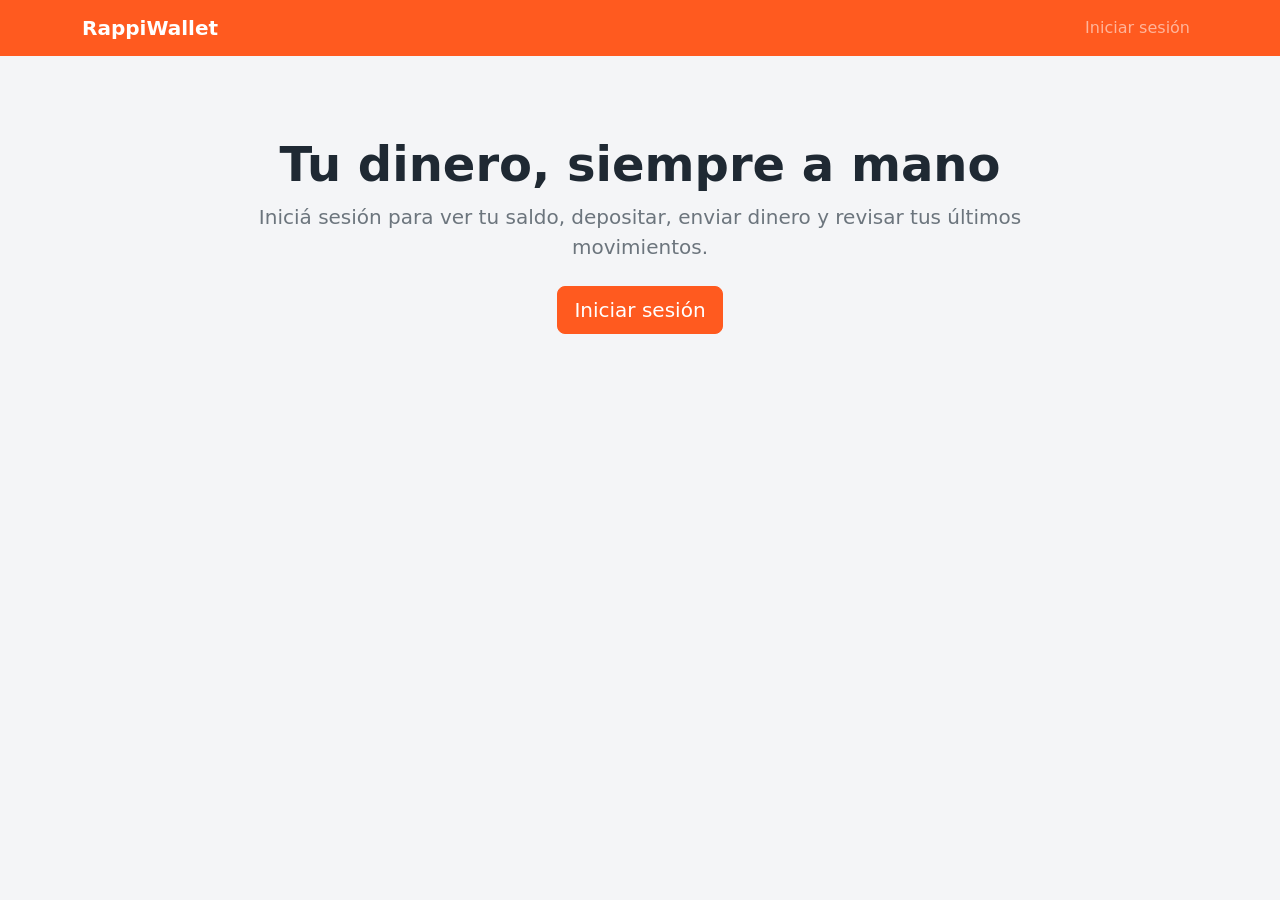
<file: index.html>
<!DOCTYPE html>
<html lang="es">
  <head>
    <meta charset="UTF-8" />
    <meta http-equiv="refresh" content="0; url=HTML/index.html" />
    <title>RappiWallet</title>
  </head>
  <body>
    <p>
      Redirigiendo a RappiWallet…
      Si no sos redirigido, <a href="HTML/index.html">hacé clic acá</a>.
    </p>
  </body>
</html>
</file>
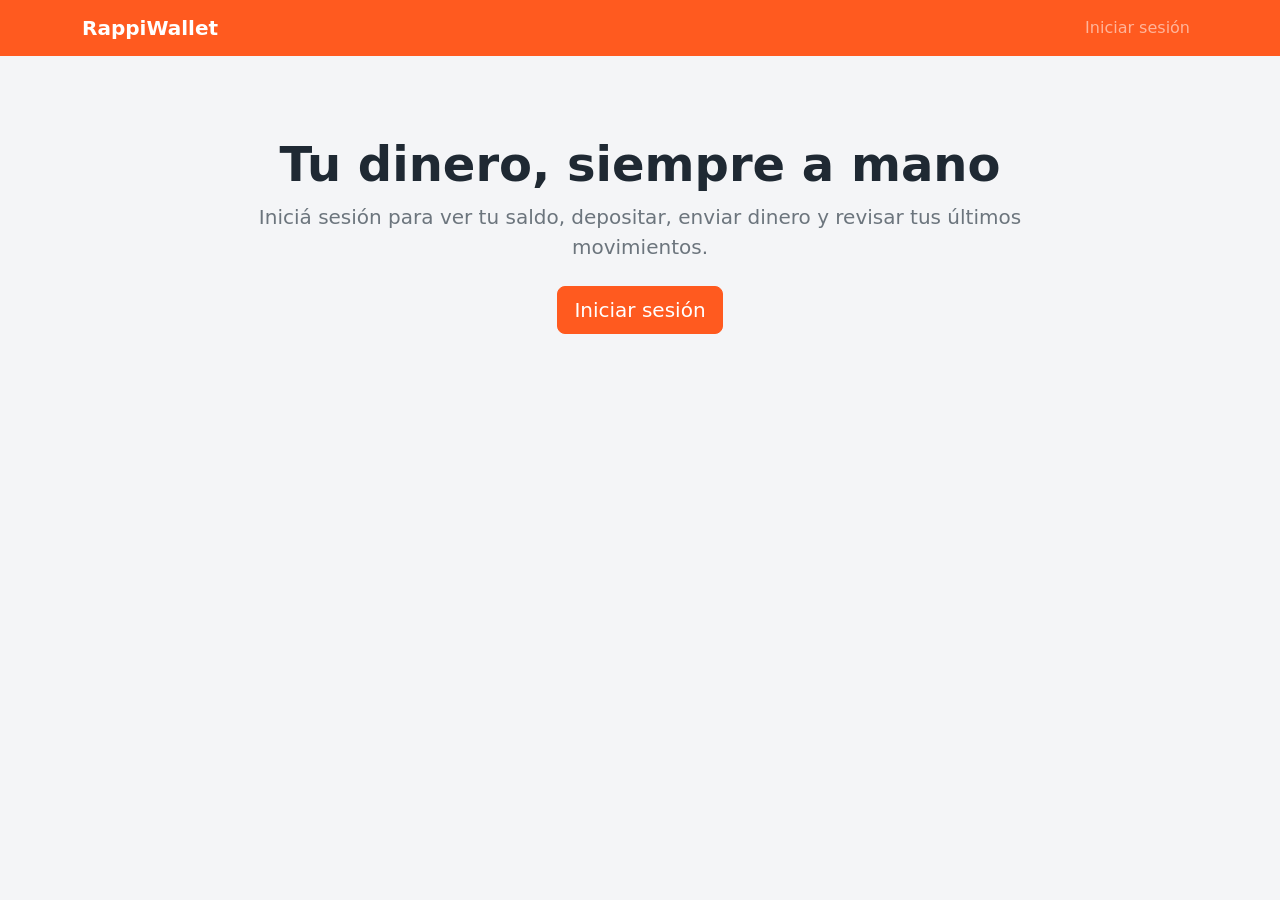
<file: HTML/index.html>
<!DOCTYPE html>
<html lang="es">
  <head>
    <meta charset="UTF-8" />
    <meta name="viewport" content="width=device-width, initial-scale=1.0" />
    <meta name="description" content="RappiWallet — billetera digital de práctica: inicio de sesión, menú, depósitos, envíos y últimos movimientos." />
    <link
      href="https://cdn.jsdelivr.net/npm/bootstrap@5.3.3/dist/css/bootstrap.min.css"
      rel="stylesheet"
    />
    <link rel="stylesheet" href="../CSS/styles.css" />
    <title>RappiWallet | Inicio</title>
  </head>
  <body>
    <header>
      <nav class="navbar navbar-expand-lg navbar-dark bg-primary">
        <div class="container">
          <a class="navbar-brand fw-bold" href="index.html">RappiWallet</a>
          <button
            class="navbar-toggler"
            type="button"
            data-bs-toggle="collapse"
            data-bs-target="#navbarNav"
            aria-controls="navbarNav"
            aria-expanded="false"
            aria-label="Abrir navegación"
          >
            <span class="navbar-toggler-icon"></span>
          </button>
          <div class="collapse navbar-collapse" id="navbarNav">
            <ul class="navbar-nav ms-auto">
              <li class="nav-item">
                <a class="nav-link" href="login.html">Iniciar sesión</a>
              </li>
            </ul>
          </div>
        </div>
      </nav>
    </header>

    <main class="container">
      <section class="hero text-center">
        <h1 class="display-5 fw-bold">Tu dinero, siempre a mano</h1>
        <p class="lead text-secondary">
          Iniciá sesión para ver tu saldo, depositar, enviar dinero y revisar tus
          últimos movimientos.
        </p>
        <a href="login.html" class="btn btn-primary btn-lg mt-2">Iniciar sesión</a>
      </section>
    </main>

    <script src="https://cdn.jsdelivr.net/npm/bootstrap@5.3.3/dist/js/bootstrap.bundle.min.js"></script>
  </body>
</html>
</file>
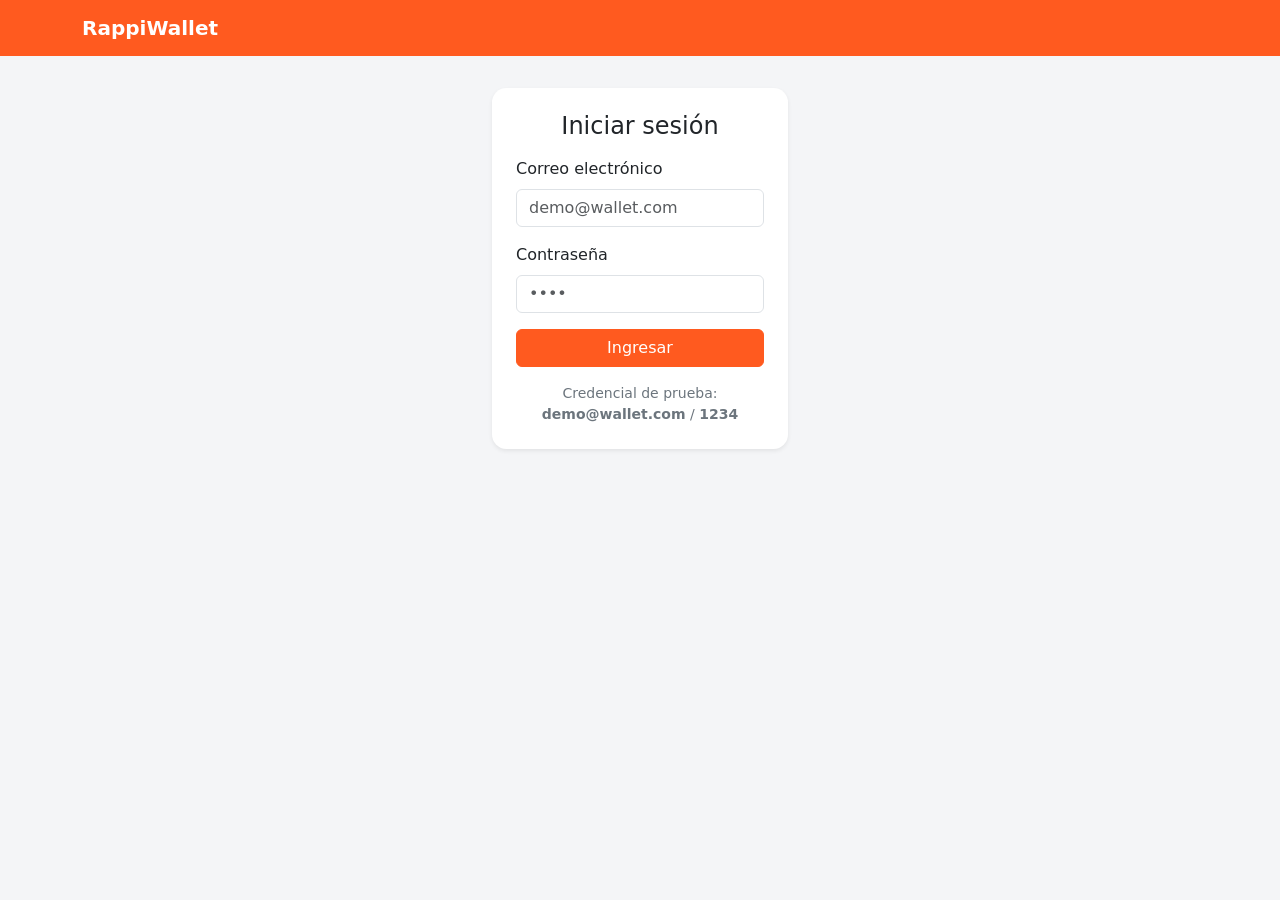
<file: HTML/deposit.html>
<!DOCTYPE html>
<html lang="es">
  <head>
    <meta charset="UTF-8" />
    <meta name="viewport" content="width=device-width, initial-scale=1.0" />
    <meta name="description" content="Depositar dinero en RappiWallet." />
    <link
      href="https://cdn.jsdelivr.net/npm/bootstrap@5.3.3/dist/css/bootstrap.min.css"
      rel="stylesheet"
    />
    <link rel="stylesheet" href="../CSS/styles.css" />
    <title>RappiWallet | Depositar</title>
  </head>
  <body>
    <header>
      <nav class="navbar navbar-expand-lg navbar-dark bg-primary">
        <div class="container">
          <a class="navbar-brand fw-bold" href="menu.html">RappiWallet</a>
          <a href="menu.html" class="btn btn-outline-light btn-sm">Volver al menú</a>
        </div>
      </nav>
    </header>

    <main class="container">
      <div class="row justify-content-center">
        <div class="col-12 col-sm-10 col-md-6 col-lg-5">
          <div class="card shadow-sm">
            <div class="card-body p-4">
              <h1 class="h4 mb-3">Depositar</h1>

              <p class="text-secondary mb-1">Saldo actual</p>
              <p class="h5 fw-bold" id="saldo-actual">$0,00</p>

              <div id="alert-container" aria-live="polite"></div>

              <form id="depositForm" novalidate>
                <div class="mb-3">
                  <label for="monto" class="form-label">Monto a depositar</label>
                  <div class="input-group">
                    <span class="input-group-text">$</span>
                    <input
                      type="number"
                      class="form-control"
                      id="monto"
                      min="1"
                      step="0.01"
                      placeholder="0"
                    />
                  </div>
                </div>
                <button type="submit" class="btn btn-primary w-100">Depositar</button>
              </form>

              <p id="leyenda-deposito" class="text-success fw-semibold mt-3 mb-0" style="display: none;"></p>
            </div>
          </div>
        </div>
      </div>
    </main>

    <script src="https://cdn.jsdelivr.net/npm/bootstrap@5.3.3/dist/js/bootstrap.bundle.min.js"></script>
    <script src="https://code.jquery.com/jquery-3.7.1.min.js"></script>
    <script src="../JS/storage.js"></script>
    <script src="../JS/deposit.js"></script>
  </body>
</html>
</file>
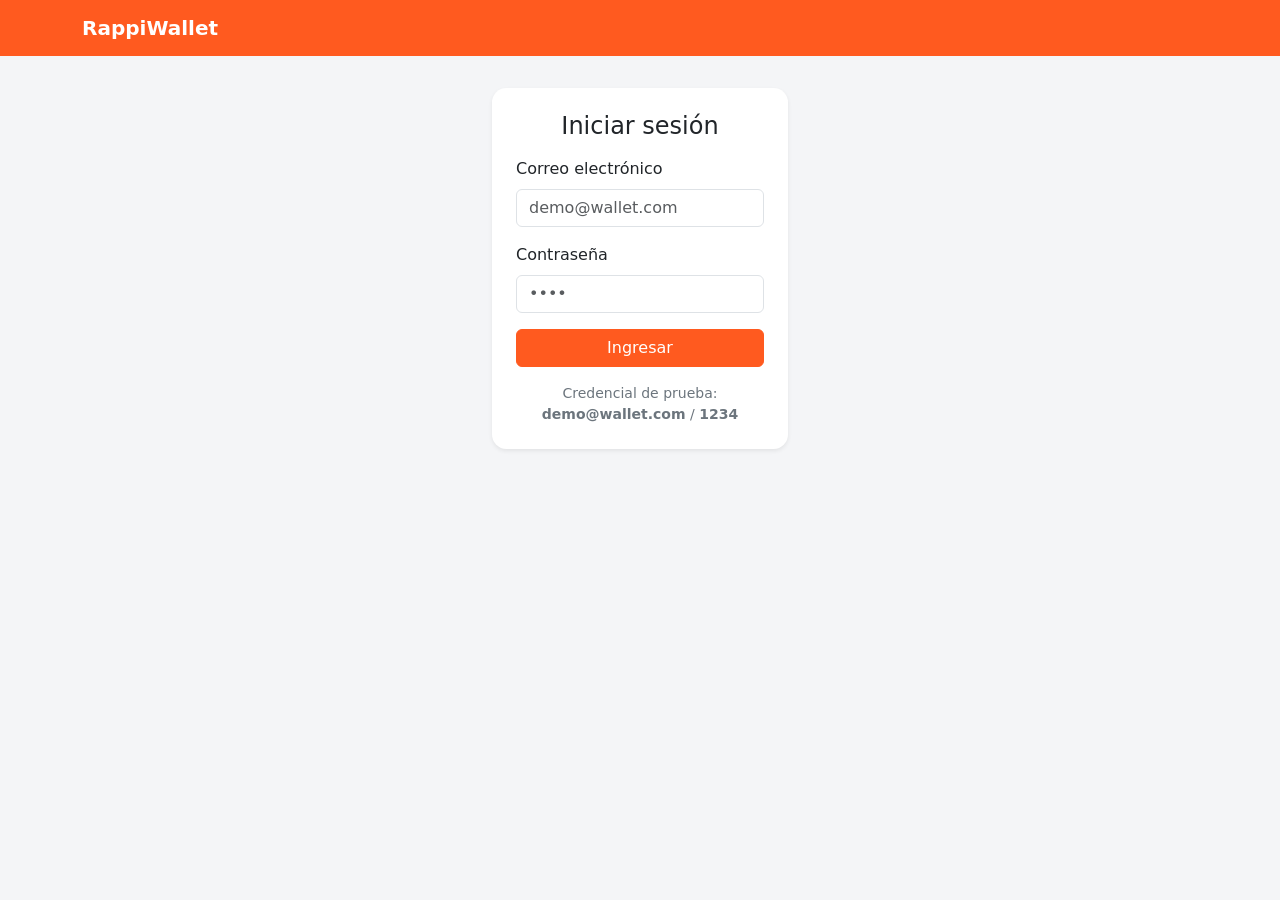
<file: HTML/login.html>
<!DOCTYPE html>
<html lang="es">
  <head>
    <meta charset="UTF-8" />
    <meta name="viewport" content="width=device-width, initial-scale=1.0" />
    <meta name="description" content="Inicio de sesión de RappiWallet." />
    <link
      href="https://cdn.jsdelivr.net/npm/bootstrap@5.3.3/dist/css/bootstrap.min.css"
      rel="stylesheet"
    />
    <link rel="stylesheet" href="../CSS/styles.css" />
    <title>RappiWallet | Iniciar sesión</title>
  </head>
  <body>
    <header>
      <nav class="navbar navbar-dark bg-primary">
        <div class="container">
          <a class="navbar-brand fw-bold" href="index.html">RappiWallet</a>
        </div>
      </nav>
    </header>

    <main class="container">
      <div class="row justify-content-center">
        <div class="col-12 col-sm-10 col-md-6 col-lg-4">
          <div class="card shadow-sm">
            <div class="card-body p-4">
              <h1 class="h4 text-center mb-3">Iniciar sesión</h1>

              <div id="alert-container" aria-live="polite"></div>

              <form id="loginForm" novalidate>
                <div class="mb-3">
                  <label for="email" class="form-label">Correo electrónico</label>
                  <input
                    type="email"
                    class="form-control"
                    id="email"
                    placeholder="demo@wallet.com"
                    autocomplete="username"
                  />
                </div>
                <div class="mb-3">
                  <label for="password" class="form-label">Contraseña</label>
                  <input
                    type="password"
                    class="form-control"
                    id="password"
                    placeholder="••••"
                    autocomplete="current-password"
                  />
                </div>
                <button type="submit" class="btn btn-primary w-100">Ingresar</button>
              </form>

              <p class="text-secondary small text-center mt-3 mb-0">
                Credencial de prueba: <strong>demo@wallet.com</strong> / <strong>1234</strong>
              </p>
            </div>
          </div>
        </div>
      </div>
    </main>

    <script src="https://cdn.jsdelivr.net/npm/bootstrap@5.3.3/dist/js/bootstrap.bundle.min.js"></script>
    <script src="https://code.jquery.com/jquery-3.7.1.min.js"></script>
    <script src="../JS/storage.js"></script>
    <script src="../JS/login.js"></script>
  </body>
</html>
</file>
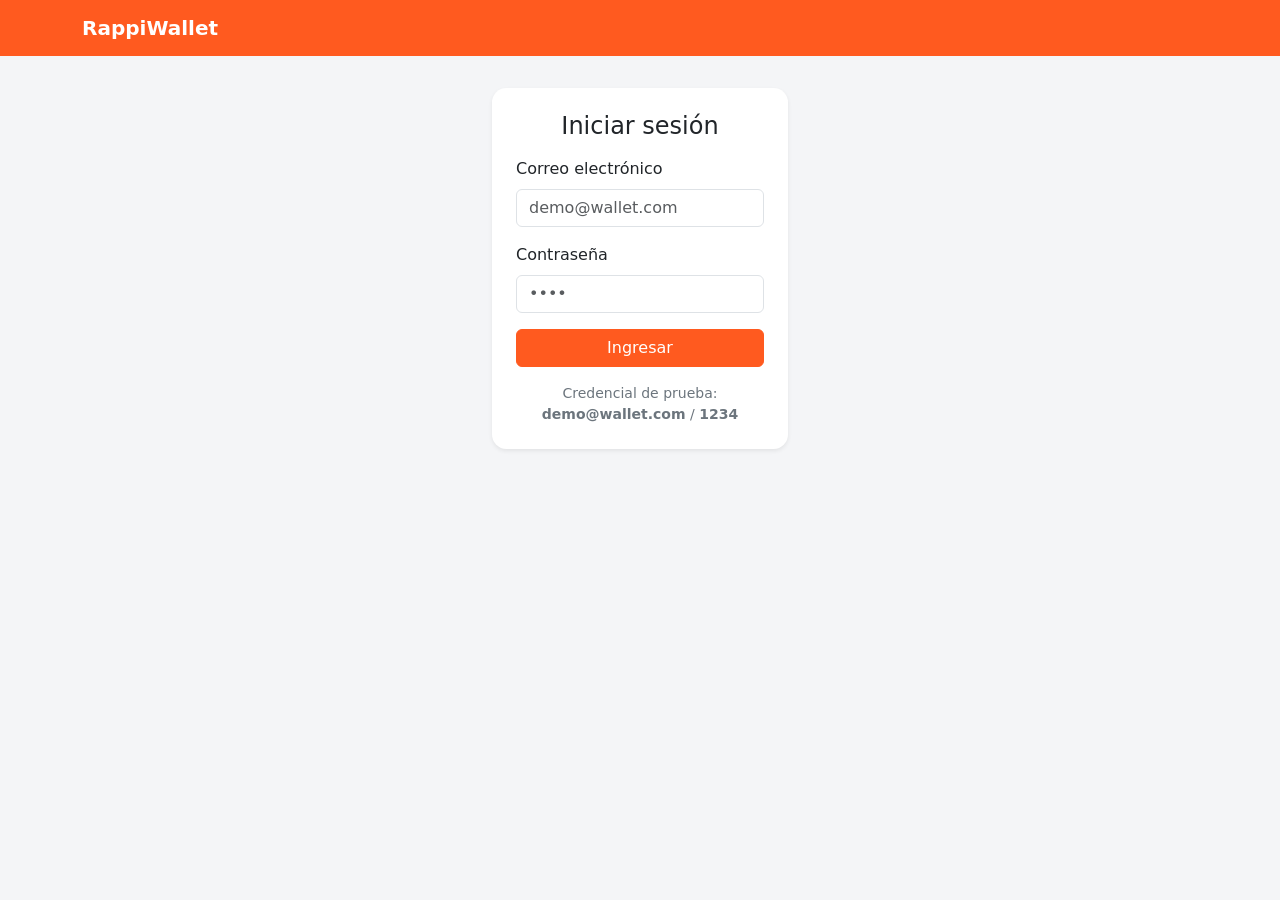
<file: HTML/menu.html>
<!DOCTYPE html>
<html lang="es">
  <head>
    <meta charset="UTF-8" />
    <meta name="viewport" content="width=device-width, initial-scale=1.0" />
    <meta name="description" content="Menú principal de RappiWallet: saldo y accesos a depositar, enviar dinero y últimos movimientos." />
    <link
      href="https://cdn.jsdelivr.net/npm/bootstrap@5.3.3/dist/css/bootstrap.min.css"
      rel="stylesheet"
    />
    <link rel="stylesheet" href="../CSS/styles.css" />
    <title>RappiWallet | Menú principal</title>
  </head>
  <body>
    <header>
      <nav class="navbar navbar-expand-lg navbar-dark bg-primary">
        <div class="container">
          <a class="navbar-brand fw-bold" href="menu.html">RappiWallet</a>
          <button type="button" id="btn-cerrar-sesion" class="btn btn-outline-light btn-sm">
            Cerrar sesión
          </button>
        </div>
      </nav>
    </header>

    <main class="container">
      <div class="row justify-content-center">
        <div class="col-12 col-md-8 col-lg-6">
          <div class="card shadow-sm mb-4">
            <div class="card-body text-center p-4">
              <p class="text-secondary mb-1">Saldo disponible</p>
              <p class="display-6 fw-bold mb-0" id="saldo">$0,00</p>
            </div>
          </div>

          <div class="d-grid gap-3">
            <button type="button" id="btn-depositar" class="btn btn-primary btn-lg">
              Depositar
            </button>
            <button type="button" id="btn-enviar" class="btn btn-primary btn-lg">
              Enviar dinero
            </button>
            <button type="button" id="btn-movimientos" class="btn btn-primary btn-lg">
              Últimos movimientos
            </button>
          </div>

          <p id="leyenda" class="text-center text-primary fw-semibold mt-3" aria-live="polite"></p>
        </div>
      </div>
    </main>

    <script src="https://cdn.jsdelivr.net/npm/bootstrap@5.3.3/dist/js/bootstrap.bundle.min.js"></script>
    <script src="https://code.jquery.com/jquery-3.7.1.min.js"></script>
    <script src="../JS/storage.js"></script>
    <script src="../JS/menu.js"></script>
  </body>
</html>
</file>
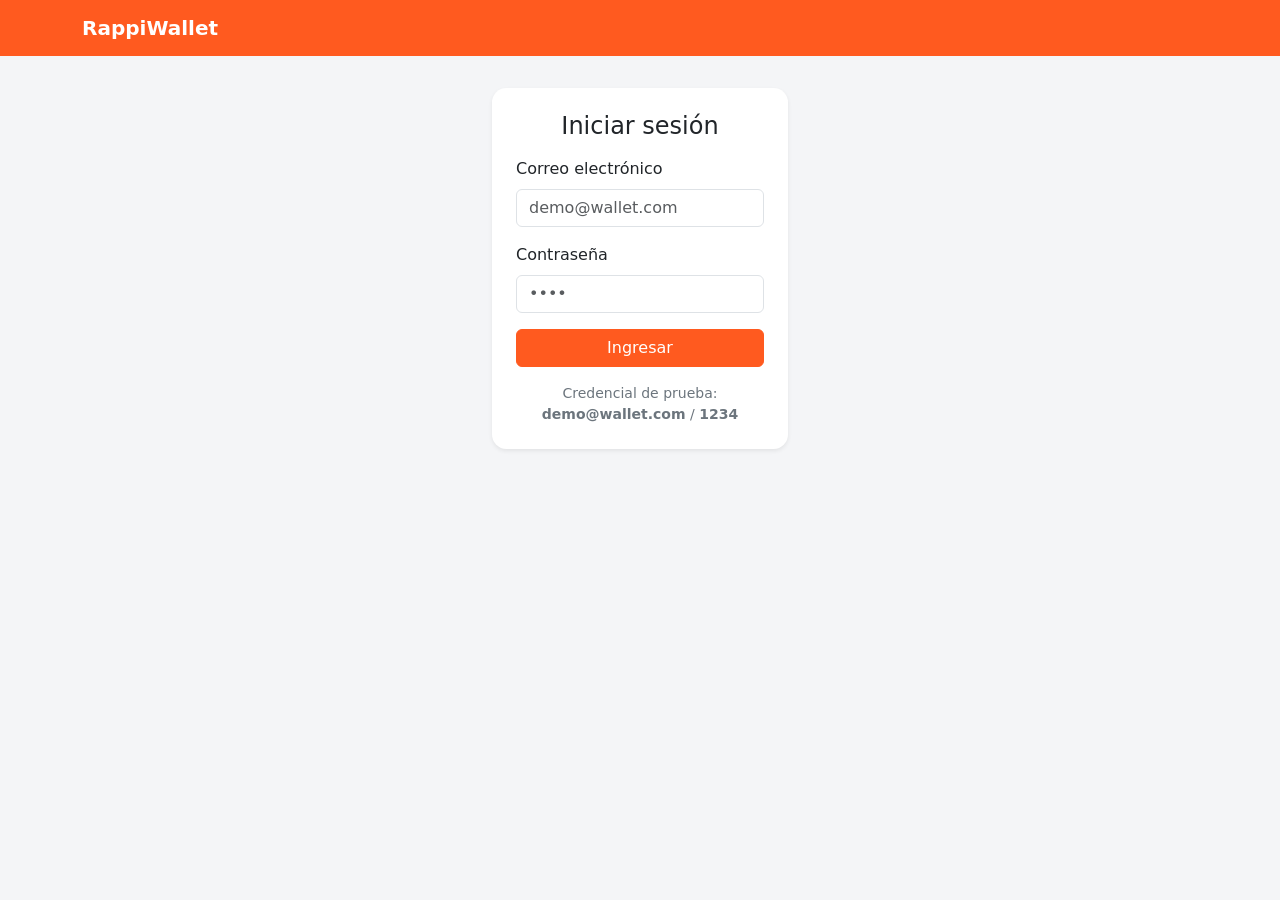
<file: HTML/sendmoney.html>
<!DOCTYPE html>
<html lang="es">
  <head>
    <meta charset="UTF-8" />
    <meta name="viewport" content="width=device-width, initial-scale=1.0" />
    <meta name="description" content="Enviar dinero a un contacto con RappiWallet." />
    <link
      href="https://cdn.jsdelivr.net/npm/bootstrap@5.3.3/dist/css/bootstrap.min.css"
      rel="stylesheet"
    />
    <link rel="stylesheet" href="../CSS/styles.css" />
    <title>RappiWallet | Enviar dinero</title>
  </head>
  <body>
    <header>
      <nav class="navbar navbar-expand-lg navbar-dark bg-primary">
        <div class="container">
          <a class="navbar-brand fw-bold" href="menu.html">RappiWallet</a>
          <a href="menu.html" class="btn btn-outline-light btn-sm">Volver al menú</a>
        </div>
      </nav>
    </header>

    <main class="container">
      <div class="row justify-content-center">
        <div class="col-12 col-md-8 col-lg-6">
          <h1 class="h4 mb-1">Enviar dinero</h1>
          <p class="text-secondary">Saldo disponible: <strong id="saldo-actual">$0,00</strong></p>

          <!-- Búsqueda en la agenda -->
          <form id="form-busqueda" class="mb-3" role="search">
            <div class="input-group">
              <input
                type="search"
                class="form-control"
                id="busqueda"
                placeholder="Buscar por nombre o alias…"
                aria-label="Buscar contacto"
              />
              <button type="submit" class="btn btn-outline-primary">Buscar</button>
            </div>
          </form>

          <!-- Alta de contacto -->
          <button type="button" id="btn-agregar-contacto" class="btn btn-primary btn-sm mb-3">
            + Agregar nuevo contacto
          </button>

          <div id="form-nuevo-contacto" class="card mb-3" style="display: none;">
            <div class="card-body">
              <h2 class="h6">Nuevo contacto</h2>
              <div id="nc-alert" aria-live="polite"></div>
              <form id="formNuevoContacto" novalidate>
                <div class="mb-2">
                  <label for="nc-nombre" class="form-label">Nombre</label>
                  <input type="text" class="form-control" id="nc-nombre" />
                </div>
                <div class="mb-2">
                  <label for="nc-alias" class="form-label">Alias</label>
                  <input type="text" class="form-control" id="nc-alias" />
                </div>
                <div class="mb-3">
                  <label for="nc-cbu" class="form-label">CBU (22 dígitos)</label>
                  <input type="text" class="form-control" id="nc-cbu" inputmode="numeric" maxlength="22" />
                </div>
                <div class="d-flex gap-2">
                  <button type="submit" class="btn btn-primary btn-sm">Guardar</button>
                  <button type="button" id="btn-cancelar-contacto" class="btn btn-outline-secondary btn-sm">
                    Cancelar
                  </button>
                </div>
              </form>
            </div>
          </div>

          <!-- Agenda -->
          <p class="text-secondary small mb-1">Seleccioná un contacto para enviarle dinero:</p>
          <ul id="lista-contactos" class="list-group mb-3"></ul>

          <!-- Panel de envío (visible al seleccionar un contacto) -->
          <div id="panel-envio" class="card" style="display: none;">
            <div class="card-body">
              <p class="mb-2">Enviar a <strong id="destinatario"></strong></p>
              <form id="formEnvio" novalidate>
                <div class="input-group mb-2">
                  <span class="input-group-text">$</span>
                  <input type="number" class="form-control" id="monto-envio" min="1" step="0.01" placeholder="0" />
                  <button type="submit" id="btn-enviar-dinero" class="btn btn-primary">Enviar dinero</button>
                </div>
              </form>
            </div>
          </div>

          <div id="confirmacion" class="mt-3" aria-live="polite"></div>
        </div>
      </div>
    </main>

    <script src="https://cdn.jsdelivr.net/npm/bootstrap@5.3.3/dist/js/bootstrap.bundle.min.js"></script>
    <script src="https://code.jquery.com/jquery-3.7.1.min.js"></script>
    <script src="../JS/storage.js"></script>
    <script src="../JS/sendmoney.js"></script>
  </body>
</html>
</file>
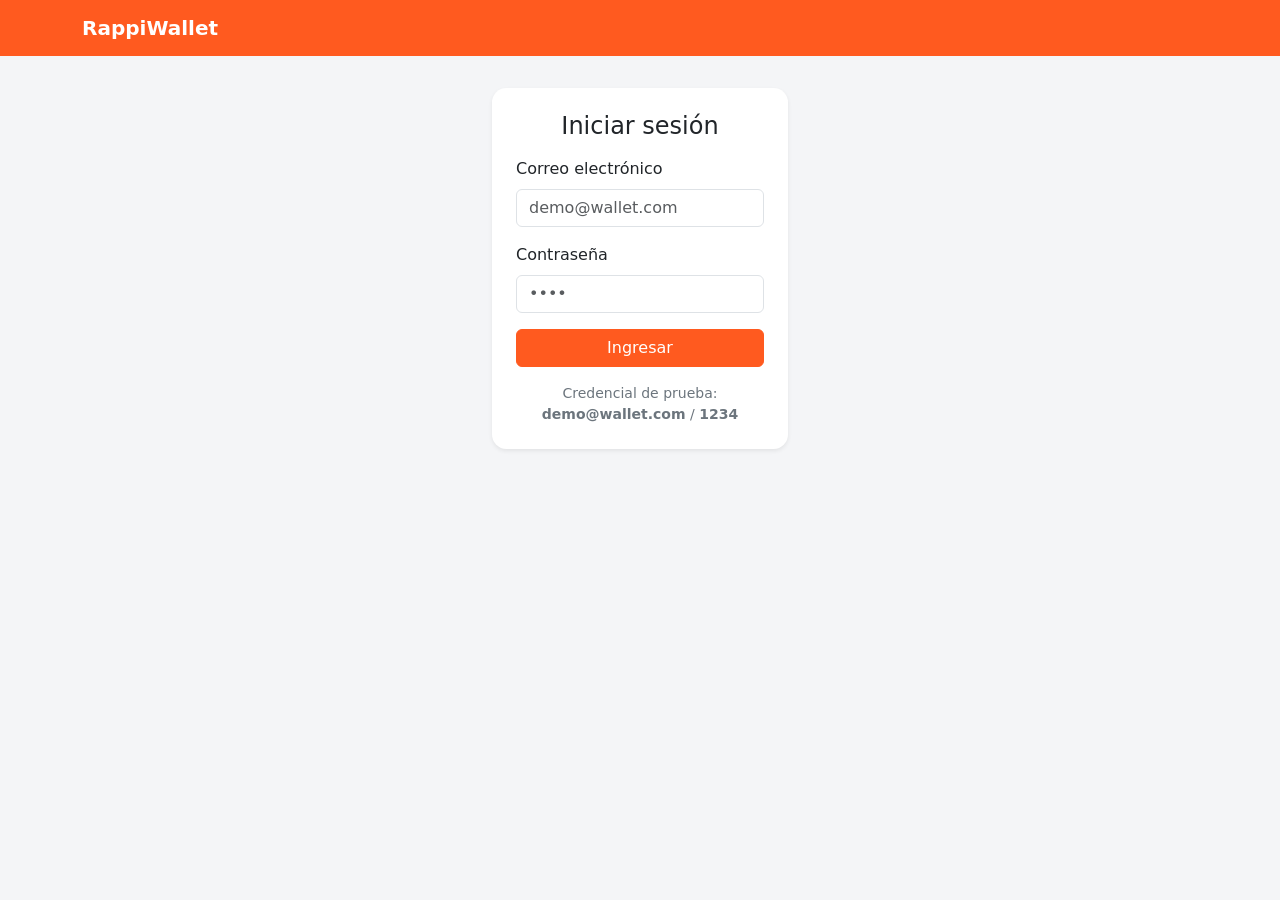
<file: HTML/transactions.html>
<!DOCTYPE html>
<html lang="es">
  <head>
    <meta charset="UTF-8" />
    <meta name="viewport" content="width=device-width, initial-scale=1.0" />
    <meta name="description" content="Últimos movimientos de RappiWallet, con filtro por tipo." />
    <link
      href="https://cdn.jsdelivr.net/npm/bootstrap@5.3.3/dist/css/bootstrap.min.css"
      rel="stylesheet"
    />
    <link rel="stylesheet" href="../CSS/styles.css" />
    <title>RappiWallet | Últimos movimientos</title>
  </head>
  <body>
    <header>
      <nav class="navbar navbar-expand-lg navbar-dark bg-primary">
        <div class="container">
          <a class="navbar-brand fw-bold" href="menu.html">RappiWallet</a>
          <a href="menu.html" class="btn btn-outline-light btn-sm">Volver al menú</a>
        </div>
      </nav>
    </header>

    <main class="container">
      <div class="row justify-content-center">
        <div class="col-12 col-md-8 col-lg-6">
          <h1 class="h4 mb-3">Últimos movimientos</h1>

          <form class="mb-3">
            <label for="filtro-tipo" class="form-label">Filtrar por tipo de movimiento</label>
            <select id="filtro-tipo" class="form-select">
              <option value="todos">Todos</option>
              <option value="compra">Compra</option>
              <option value="deposito">Depósito</option>
              <option value="transferencia_recibida">Transferencia recibida</option>
              <option value="envio">Envío</option>
            </select>
          </form>

          <ul id="lista-movimientos" class="list-group"></ul>
        </div>
      </div>
    </main>

    <script src="https://cdn.jsdelivr.net/npm/bootstrap@5.3.3/dist/js/bootstrap.bundle.min.js"></script>
    <script src="https://code.jquery.com/jquery-3.7.1.min.js"></script>
    <script src="../JS/storage.js"></script>
    <script src="../JS/transactions.js"></script>
  </body>
</html>
</file>
<file: CSS/styles.css>
/* ============================================================
   RappiWallet — estilos propios sobre Bootstrap 5
   ============================================================ */

:root {
  --rw-primary: #ff5a1f;
  --rw-primary-dark: #e04a12;
  --rw-bg: #f4f5f7;
  --rw-text: #1f2933;
}

body {
  background-color: var(--rw-bg);
  color: var(--rw-text);
  font-family: "Segoe UI", system-ui, -apple-system, Roboto, Arial, sans-serif;
  min-height: 100vh;
}

/* --- Navbar / botones primarios con el color de marca --- */
.bg-primary {
  background-color: var(--rw-primary) !important;
}

.btn-primary {
  --bs-btn-bg: var(--rw-primary);
  --bs-btn-border-color: var(--rw-primary);
  --bs-btn-hover-bg: var(--rw-primary-dark);
  --bs-btn-hover-border-color: var(--rw-primary-dark);
  --bs-btn-active-bg: var(--rw-primary-dark);
  --bs-btn-active-border-color: var(--rw-primary-dark);
  --bs-btn-disabled-bg: var(--rw-primary);
  --bs-btn-disabled-border-color: var(--rw-primary);
}

.btn-outline-primary {
  --bs-btn-color: var(--rw-primary);
  --bs-btn-border-color: var(--rw-primary);
  --bs-btn-hover-bg: var(--rw-primary);
  --bs-btn-hover-border-color: var(--rw-primary);
  --bs-btn-active-bg: var(--rw-primary);
  --bs-btn-active-border-color: var(--rw-primary);
}

.text-primary {
  color: var(--rw-primary) !important;
}

/* --- Layout --- */
main.container {
  padding-top: 2rem;
  padding-bottom: 3rem;
  max-width: 960px;
}

.card {
  border: none;
  border-radius: 0.9rem;
}

.hero {
  padding: 3rem 1rem;
}

/* --- Agenda de contactos (enviar dinero) --- */
.contacto-seleccionado.active {
  background-color: var(--rw-primary);
  border-color: var(--rw-primary);
}

#lista-contactos .list-group-item {
  cursor: pointer;
}

/* --- Montos en el listado de movimientos --- */
.monto-ingreso {
  color: #198754;
}

.monto-egreso {
  color: #dc3545;
}

/* --- Ajustes responsive --- */
@media (max-width: 575.98px) {
  main.container {
    padding-top: 1.25rem;
  }

  .hero {
    padding: 2rem 0.5rem;
  }

  .display-6 {
    font-size: 2rem;
  }
}
</file>
